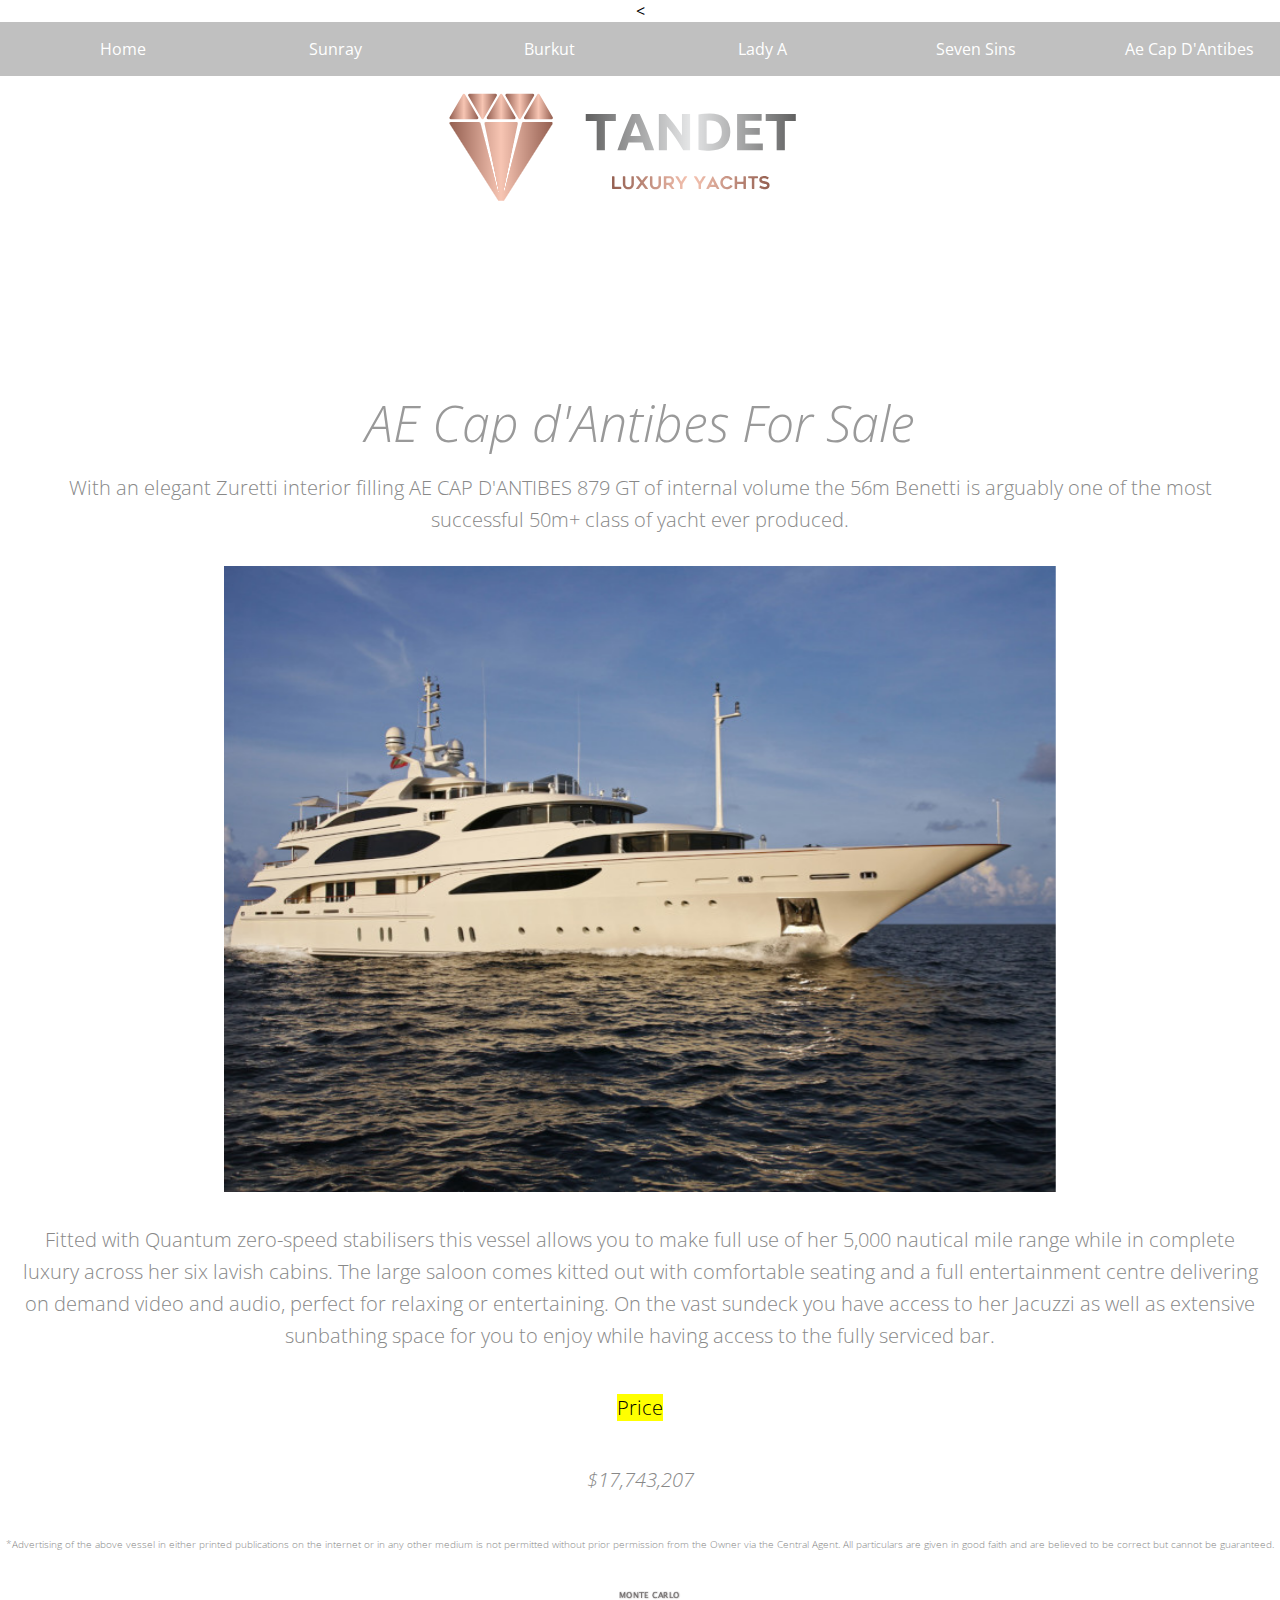
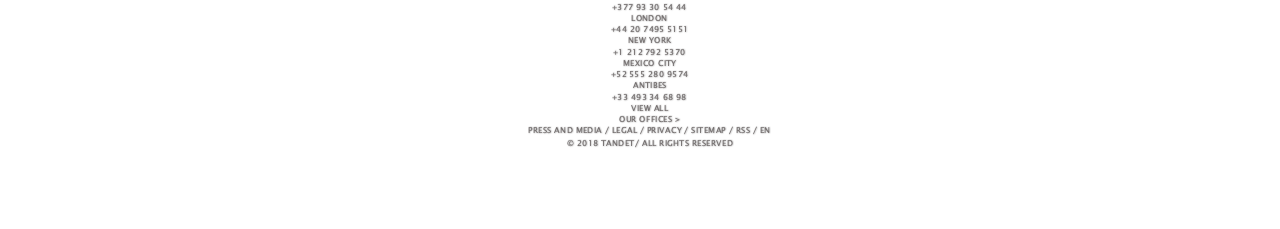
<file: acd.html>
<!DOCTYPE html>
<html>
<head>
  <title></title>
<<!-- Global site tag (gtag.js) - Google Analytics -->
<script async src="https://www.googletagmanager.com/gtag/js?id=UA-139402192-1"></script>
<script>
  window.dataLayer = window.dataLayer || [];
  function gtag(){dataLayer.push(arguments);}
  gtag('js', new Date());

  gtag('config', 'UA-139402192-1');
</script>

    <link href='http://fonts.googleapis.com/css?family=Noto+Serif:400italic' rel='stylesheet' type='text/css'>
  <link href='http://fonts.googleapis.com/css?family=Open+Sans:300,400,700' rel='stylesheet' type='text/css'>
  <link href='http://fonts.googleapis.com/css?family=Pacifico:400' rel='stylesheet' type='text/css'>
  <link rel="stylesheet" href="css/style.css">

<link type="text/css" rel="stylesheet" href="css/responsiveslides.css" />
<script src="http://ajax.googleapis.com/ajax/libs/jquery/1.8.3/jquery.min.js"></script>
<script src="javascript/responsiveslides.min.js"></script>  <link rel="stylesheet" href="css/slicknav.css" />
  <script src="javascript/jquery.slicknav.min.js"></script>

</head>
<body>
  <header>
      <nav>
          <a href="index.html">Home</a>
          <a href="sunray.html">Sunray</a>
          <a href="burkut.html">Burkut</a>
          <a href="ladya.html">Lady A</a>
          <a href="sevensin.html">Seven Sins</a>
          <a href="#">Ae Cap D'Antibes</a>
        </nav>
    </header>


      <ul id="menu">
      <li><a href="index.html">Home</a></li>
      <li><a href="sunray.html">Sunray</a></li>
      <li><a href="burkut.html">Burkut</a></li>
      <li><a href="ladya.html">Lady A</a></li>
      <li><a href="sevensin.html">Seven Sins</a></li>
      <li><a href="#">Ae Cap D'Antibes</a></li>
      </ul>

<img src="images/tandet.jpg" alt="">

<h1><i>AE Cap d'Antibes For Sale</i></h1>
<h2>With an elegant Zuretti interior filling AE CAP D'ANTIBES 879 GT of internal volume the 56m Benetti is arguably one of the most successful 50m+ class of yacht ever produced.</h2>



<br>
<ul class="rslides">
<li><img src="images/d1.jpg" alt=""></li>
<li><img src="images/d2.jpg" alt=""></li>
<li><img src="images/d3.jpg" alt=""></li>
<li><img src="images/d4.jpg" alt=""></li>
<li><img src="images/d5.jpg" alt=""></li>
<li><img src="images/d6.jpg" alt=""></li>
<li><img src="images/d7.jpg" alt=""></li>
<li><img src="images/d8.jpg" alt=""></li>
<li><img src="images/d9.jpg" alt=""></li>

</ul>




<script>
$(".rslides").responsiveSlides({
  auto: true,             // Boolean: Animate automatically, true or false
  speed: 500,            // Integer: Speed of the transition, in milliseconds
  timeout: 4000,          // Integer: Time between slide transitions, in milliseconds
  pager: false,           // Boolean: Show pager, true or false
  nav: false,             // Boolean: Show navigation, true or false
  random: false,          // Boolean: Randomize the order of the slides, true or false
  pause: false,           // Boolean: Pause on hover, true or false
  pauseControls: true,    // Boolean: Pause when hovering controls, true or false
  prevText: "Previous",   // String: Text for the "previous" button
  nextText: "Next",       // String: Text for the "next" button
  maxwidth: "",           // Integer: Max-width of the slideshow, in pixels
  navContainer: "",       // Selector: Where controls should be appended to, default is after the 'ul'
  manualControls: "",     // Selector: Declare custom pager navigation
  namespace: "rslides",   // String: Change the default namespace used
  before: function(){},   // Function: Before callback
  after: function(){}     // Function: After callback
});
</script>
<br><h2>Fitted with Quantum zero-speed stabilisers this vessel allows you to make full use of her 5,000 nautical mile range while in complete luxury across her six lavish cabins. The large saloon comes kitted out with comfortable seating and a full entertainment centre delivering on demand video and audio, perfect for relaxing or entertaining.

On the vast sundeck you have access to her Jacuzzi as well as extensive sunbathing space for you to enjoy while having access to the fully serviced bar.</h2>




<h2><mark>Price</mark></h2>
<i><h2>$17,743,207</h2></i>
<h3>*Advertising of the above vessel in either printed publications on the internet or in any other medium is not permitted without prior permission from the Owner via the Central Agent.
All particulars are given in good faith and are believed to be correct but cannot be guaranteed.</h3>


 <img src="images/bottom.jpg">
  <script>
  $(function(){
    $('#menu').slicknav();
  });
</script>
</body>
</html>
</file>
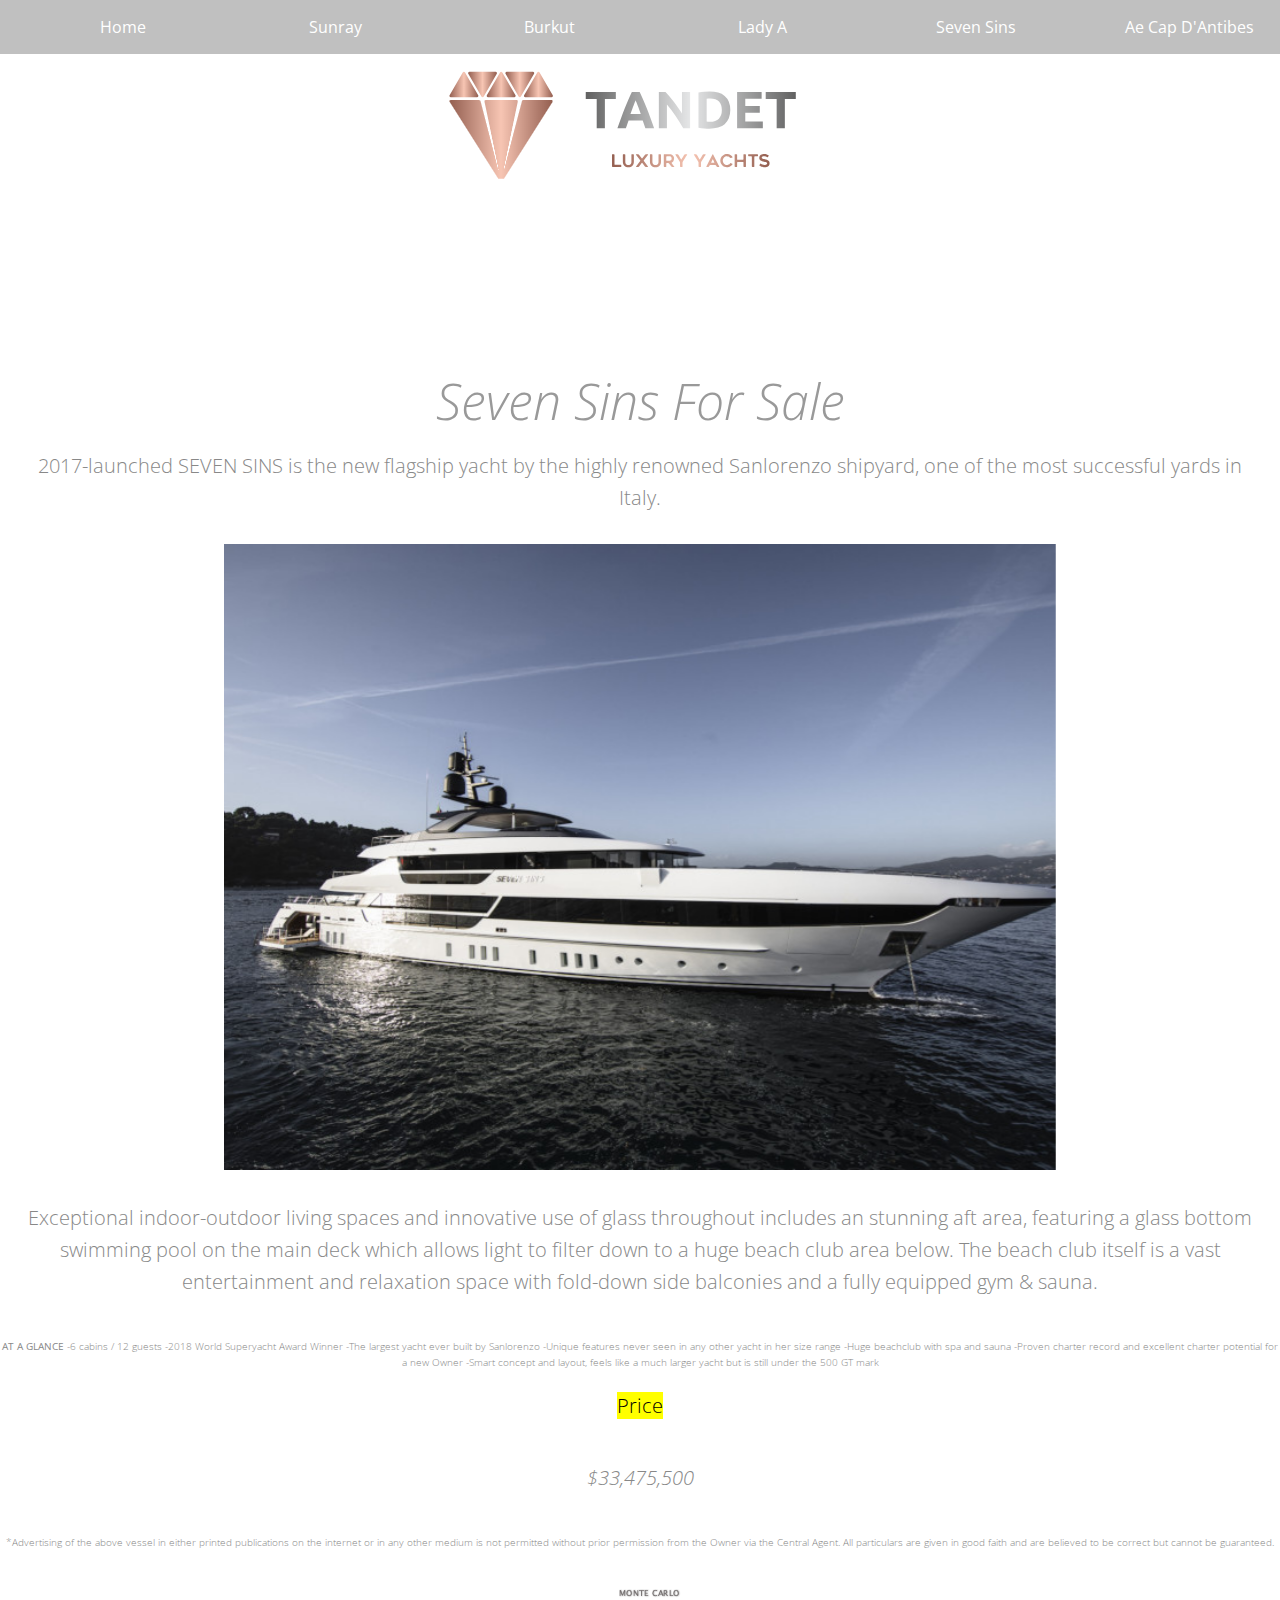
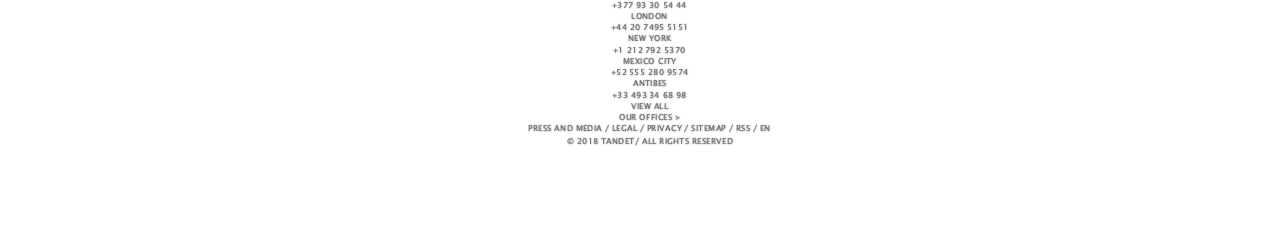
<file: sevensin.html>
<!DOCTYPE html>
<html>
<head>
  <title></title>
 <!-- Global site tag (gtag.js) - Google Analytics -->
<script async src="https://www.googletagmanager.com/gtag/js?id=UA-139402192-1"></script>
<script>
  window.dataLayer = window.dataLayer || [];
  function gtag(){dataLayer.push(arguments);}
  gtag('js', new Date());

  gtag('config', 'UA-139402192-1');
</script>
    <link href='http://fonts.googleapis.com/css?family=Noto+Serif:400italic' rel='stylesheet' type='text/css'>
  <link href='http://fonts.googleapis.com/css?family=Open+Sans:300,400,700' rel='stylesheet' type='text/css'>
  <link href='http://fonts.googleapis.com/css?family=Pacifico:400' rel='stylesheet' type='text/css'>
  <link rel="stylesheet" href="css/style.css">

<link type="text/css" rel="stylesheet" href="css/responsiveslides.css" />
<script src="http://ajax.googleapis.com/ajax/libs/jquery/1.8.3/jquery.min.js"></script>
<script src="javascript/responsiveslides.min.js"></script>  <link rel="stylesheet" href="css/slicknav.css" />
  <script src="javascript/jquery.slicknav.min.js"></script>

</head>
<body>
  <header>
      <nav>
          <a href="index.html">Home</a>
          <a href="sunray.html">Sunray</a>
          <a href="burkut.html">Burkut</a>
          <a href="ladya.html">Lady A</a>
          <a href="#">Seven Sins</a>
          <a href="acd.html">Ae Cap D'Antibes</a>
        </nav>
    </header>

      <ul id="menu">
      <li><a href="index.html">Home</a></li>
      <li><a href="sunray.html">Sunray</a></li>
      <li><a href="burkut.html">Burkut</a></li>
      <li><a href="ladya.html">Lady A</a></li>
      <li><a href="#">Seven Sins</a></li>
      <li><a href="acd.html">Ae Cap D'Antibes</a></li>
      </ul>

<img src="images/tandet.jpg" alt="">
<h1><i>Seven Sins For Sale</i></h1>
<h2>2017-launched SEVEN SINS is the new flagship yacht by the highly renowned Sanlorenzo shipyard, one of the most successful yards in Italy.</h2>



<br>
<ul class="rslides">
<li><img src="images/s1.jpg" alt=""></li>
<li><img src="images/s2.jpg" alt=""></li>
<li><img src="images/s3.jpg" alt=""></li>
<li><img src="images/s4.jpg" alt=""></li>
<li><img src="images/s5.jpg" alt=""></li>
<li><img src="images/s6.jpg" alt=""></li>
<li><img src="images/s7.jpg" alt=""></li>
<li><img src="images/s8.jpg" alt=""></li>
<li><img src="images/s9.jpg" alt=""></li>

</ul>




<script>
$(".rslides").responsiveSlides({
  auto: true,             // Boolean: Animate automatically, true or false
  speed: 500,            // Integer: Speed of the transition, in milliseconds
  timeout: 4000,          // Integer: Time between slide transitions, in milliseconds
  pager: false,           // Boolean: Show pager, true or false
  nav: false,             // Boolean: Show navigation, true or false
  random: false,          // Boolean: Randomize the order of the slides, true or false
  pause: false,           // Boolean: Pause on hover, true or false
  pauseControls: true,    // Boolean: Pause when hovering controls, true or false
  prevText: "Previous",   // String: Text for the "previous" button
  nextText: "Next",       // String: Text for the "next" button
  maxwidth: "",           // Integer: Max-width of the slideshow, in pixels
  navContainer: "",       // Selector: Where controls should be appended to, default is after the 'ul'
  manualControls: "",     // Selector: Declare custom pager navigation
  namespace: "rslides",   // String: Change the default namespace used
  before: function(){},   // Function: Before callback
  after: function(){}     // Function: After callback
});
</script>
<br><h2>Exceptional indoor-outdoor living spaces and innovative use of glass throughout includes an stunning aft area, featuring a glass bottom swimming pool on the main deck which allows light to filter down to a huge beach club area below.

The beach club itself is a vast entertainment and relaxation space with fold-down side balconies and a fully equipped gym & sauna.</h2></br>

<h3><b>AT A GLANCE</b>

-6 cabins / 12 guests
-2018 World Superyacht Award Winner
-The largest yacht ever built by Sanlorenzo
-Unique features never seen in any other yacht in her size range
-Huge beachclub with spa and sauna
-Proven charter record and excellent charter potential for a new Owner
-Smart concept and layout, feels like a much larger yacht but is still under the 500 GT mark</h3>

<h2><mark>Price</mark></h2>
<i><h2>$33,475,500</h2></i>
<h3>*Advertising of the above vessel in either printed publications on the internet or in any other medium is not permitted without prior permission from the Owner via the Central Agent.
All particulars are given in good faith and are believed to be correct but cannot be guaranteed.</h3>


 <img src="images/bottom.jpg">
  <script>
  $(function(){
    $('#menu').slicknav();
  });
</script>
</body>
</html>
</file>
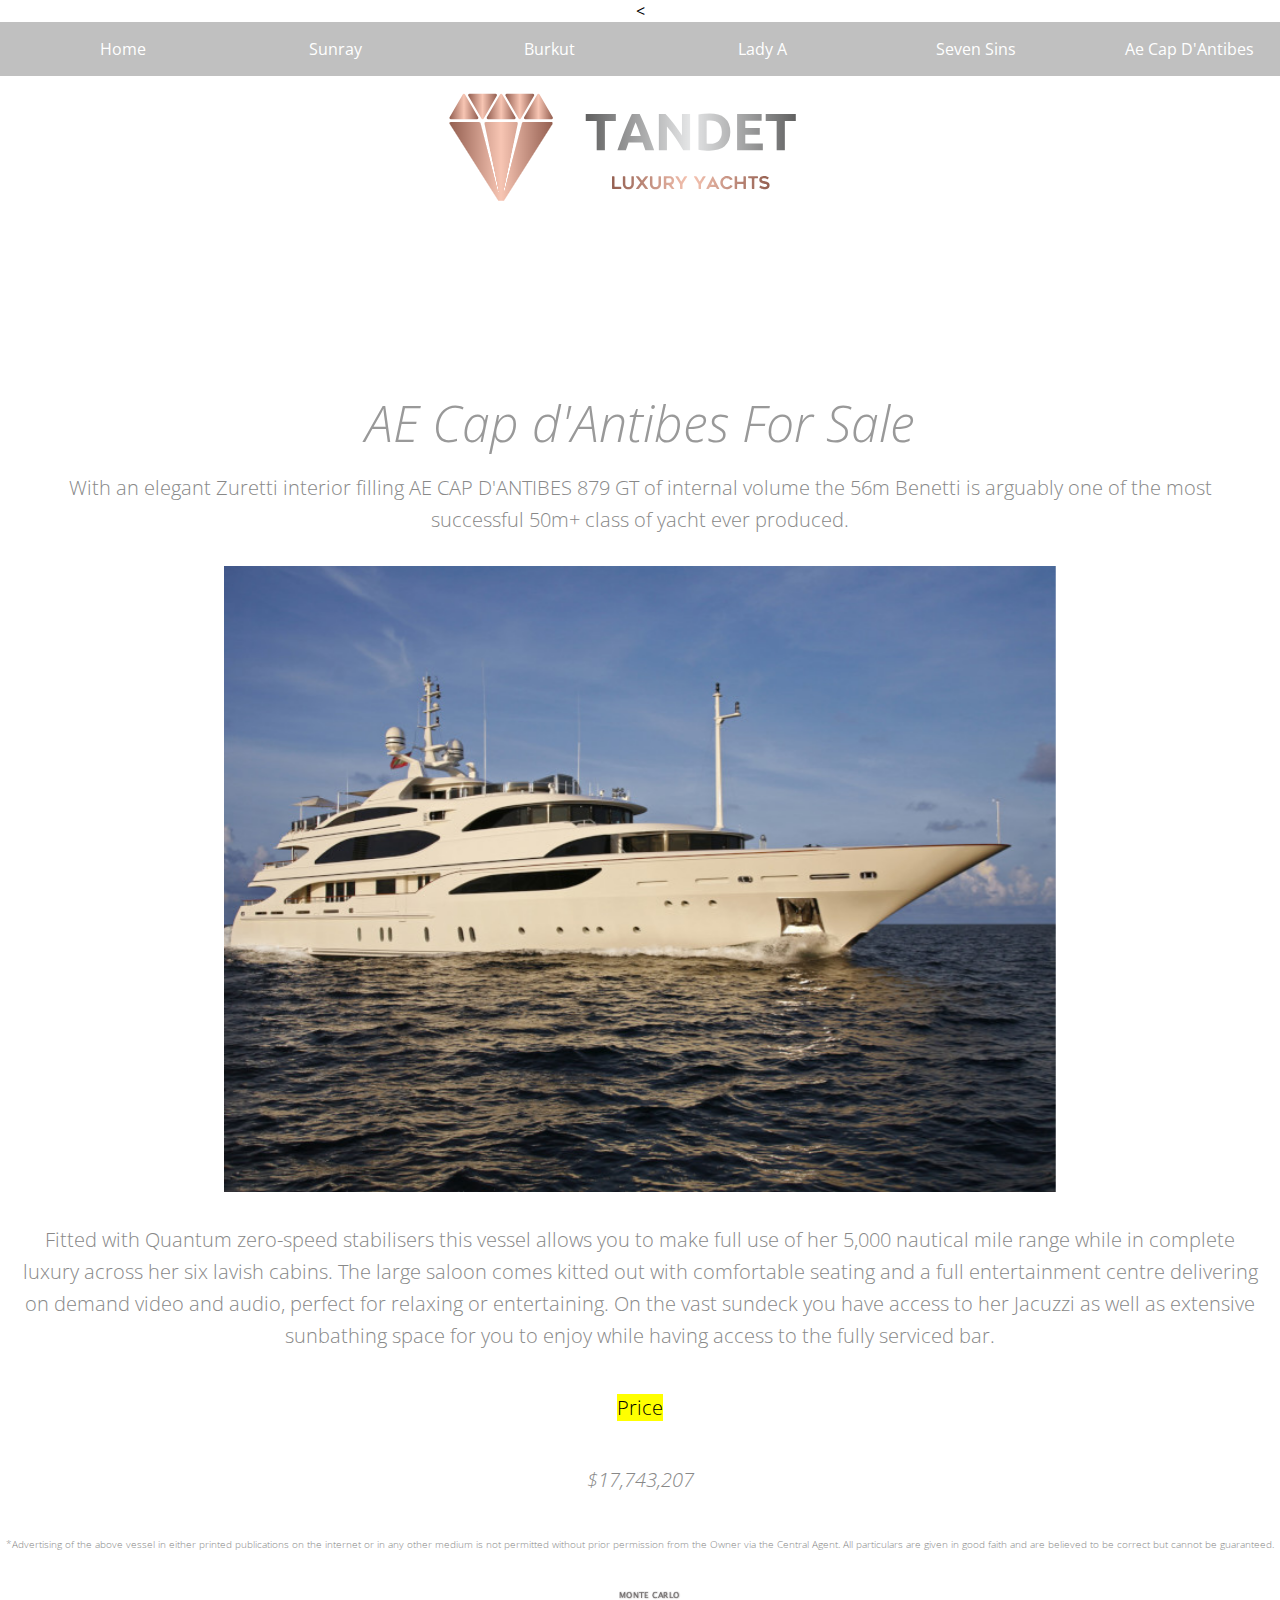
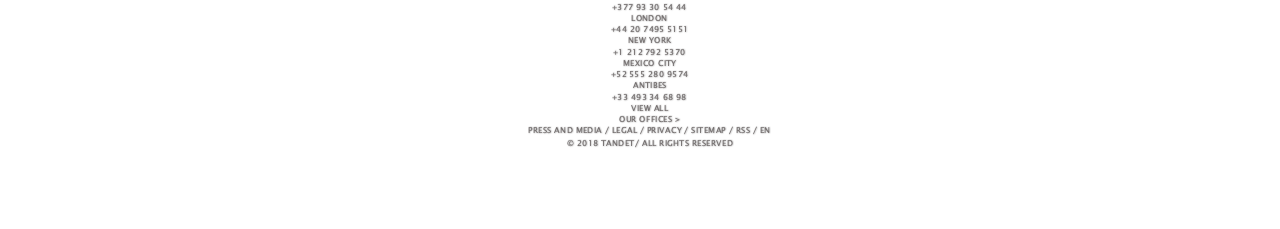
<file: FINALCODING/acd.html>
<!DOCTYPE html>
<html>
<head>
  <title></title>
<<!-- Global site tag (gtag.js) - Google Analytics -->
<script async src="https://www.googletagmanager.com/gtag/js?id=UA-139402192-1"></script>
<script>
  window.dataLayer = window.dataLayer || [];
  function gtag(){dataLayer.push(arguments);}
  gtag('js', new Date());

  gtag('config', 'UA-139402192-1');
</script>

    <link href='http://fonts.googleapis.com/css?family=Noto+Serif:400italic' rel='stylesheet' type='text/css'>
  <link href='http://fonts.googleapis.com/css?family=Open+Sans:300,400,700' rel='stylesheet' type='text/css'>
  <link href='http://fonts.googleapis.com/css?family=Pacifico:400' rel='stylesheet' type='text/css'>
  <link rel="stylesheet" href="css/style.css">

<link type="text/css" rel="stylesheet" href="css/responsiveslides.css" />
<script src="http://ajax.googleapis.com/ajax/libs/jquery/1.8.3/jquery.min.js"></script>
<script src="javascript/responsiveslides.min.js"></script>  <link rel="stylesheet" href="css/slicknav.css" />
  <script src="javascript/jquery.slicknav.min.js"></script>

</head>
<body>
  <header>
      <nav>
          <a href="index.html">Home</a>
          <a href="sunray.html">Sunray</a>
          <a href="Burkut">Burkut</a>
          <a href="ladya.html">Lady A</a>
          <a href="sevensin.html">Seven Sins</a>
          <a href="#">Ae Cap D'Antibes</a>
        </nav>
    </header>


      <ul id="menu">
      <li><a href="index.html">Home</a></li>
      <li><a href="sunray.html">Sunray</a></li>
      <li><a href="burkut.html">Burkut</a></li>
      <li><a href="ladya.html">Lady A</a></li>
      <li><a href="sevensin.html">Seven Sins</a></li>
      <li><a href="#">Ae Cap D'Antibes</a></li>
      </ul>

<img src="images/tandet.jpg" alt="">

<h1><i>AE Cap d'Antibes For Sale</i></h1>
<h2>With an elegant Zuretti interior filling AE CAP D'ANTIBES 879 GT of internal volume the 56m Benetti is arguably one of the most successful 50m+ class of yacht ever produced.</h2>



<br>
<ul class="rslides">
<li><img src="images/d1.jpg" alt=""></li>
<li><img src="images/d2.jpg" alt=""></li>
<li><img src="images/d3.jpg" alt=""></li>
<li><img src="images/d4.jpg" alt=""></li>
<li><img src="images/d5.jpg" alt=""></li>
<li><img src="images/d6.jpg" alt=""></li>
<li><img src="images/d7.jpg" alt=""></li>
<li><img src="images/d8.jpg" alt=""></li>
<li><img src="images/d9.jpg" alt=""></li>

</ul>




<script>
$(".rslides").responsiveSlides({
  auto: true,             // Boolean: Animate automatically, true or false
  speed: 500,            // Integer: Speed of the transition, in milliseconds
  timeout: 4000,          // Integer: Time between slide transitions, in milliseconds
  pager: false,           // Boolean: Show pager, true or false
  nav: false,             // Boolean: Show navigation, true or false
  random: false,          // Boolean: Randomize the order of the slides, true or false
  pause: false,           // Boolean: Pause on hover, true or false
  pauseControls: true,    // Boolean: Pause when hovering controls, true or false
  prevText: "Previous",   // String: Text for the "previous" button
  nextText: "Next",       // String: Text for the "next" button
  maxwidth: "",           // Integer: Max-width of the slideshow, in pixels
  navContainer: "",       // Selector: Where controls should be appended to, default is after the 'ul'
  manualControls: "",     // Selector: Declare custom pager navigation
  namespace: "rslides",   // String: Change the default namespace used
  before: function(){},   // Function: Before callback
  after: function(){}     // Function: After callback
});
</script>
<br><h2>Fitted with Quantum zero-speed stabilisers this vessel allows you to make full use of her 5,000 nautical mile range while in complete luxury across her six lavish cabins. The large saloon comes kitted out with comfortable seating and a full entertainment centre delivering on demand video and audio, perfect for relaxing or entertaining.

On the vast sundeck you have access to her Jacuzzi as well as extensive sunbathing space for you to enjoy while having access to the fully serviced bar.</h2>




<h2><mark>Price</mark></h2>
<i><h2>$17,743,207</h2></i>
<h3>*Advertising of the above vessel in either printed publications on the internet or in any other medium is not permitted without prior permission from the Owner via the Central Agent.
All particulars are given in good faith and are believed to be correct but cannot be guaranteed.</h3>


 <img src="images/bottom.jpg">
  <script>
  $(function(){
    $('#menu').slicknav();
  });
</script>
</body>
</html>
</file>
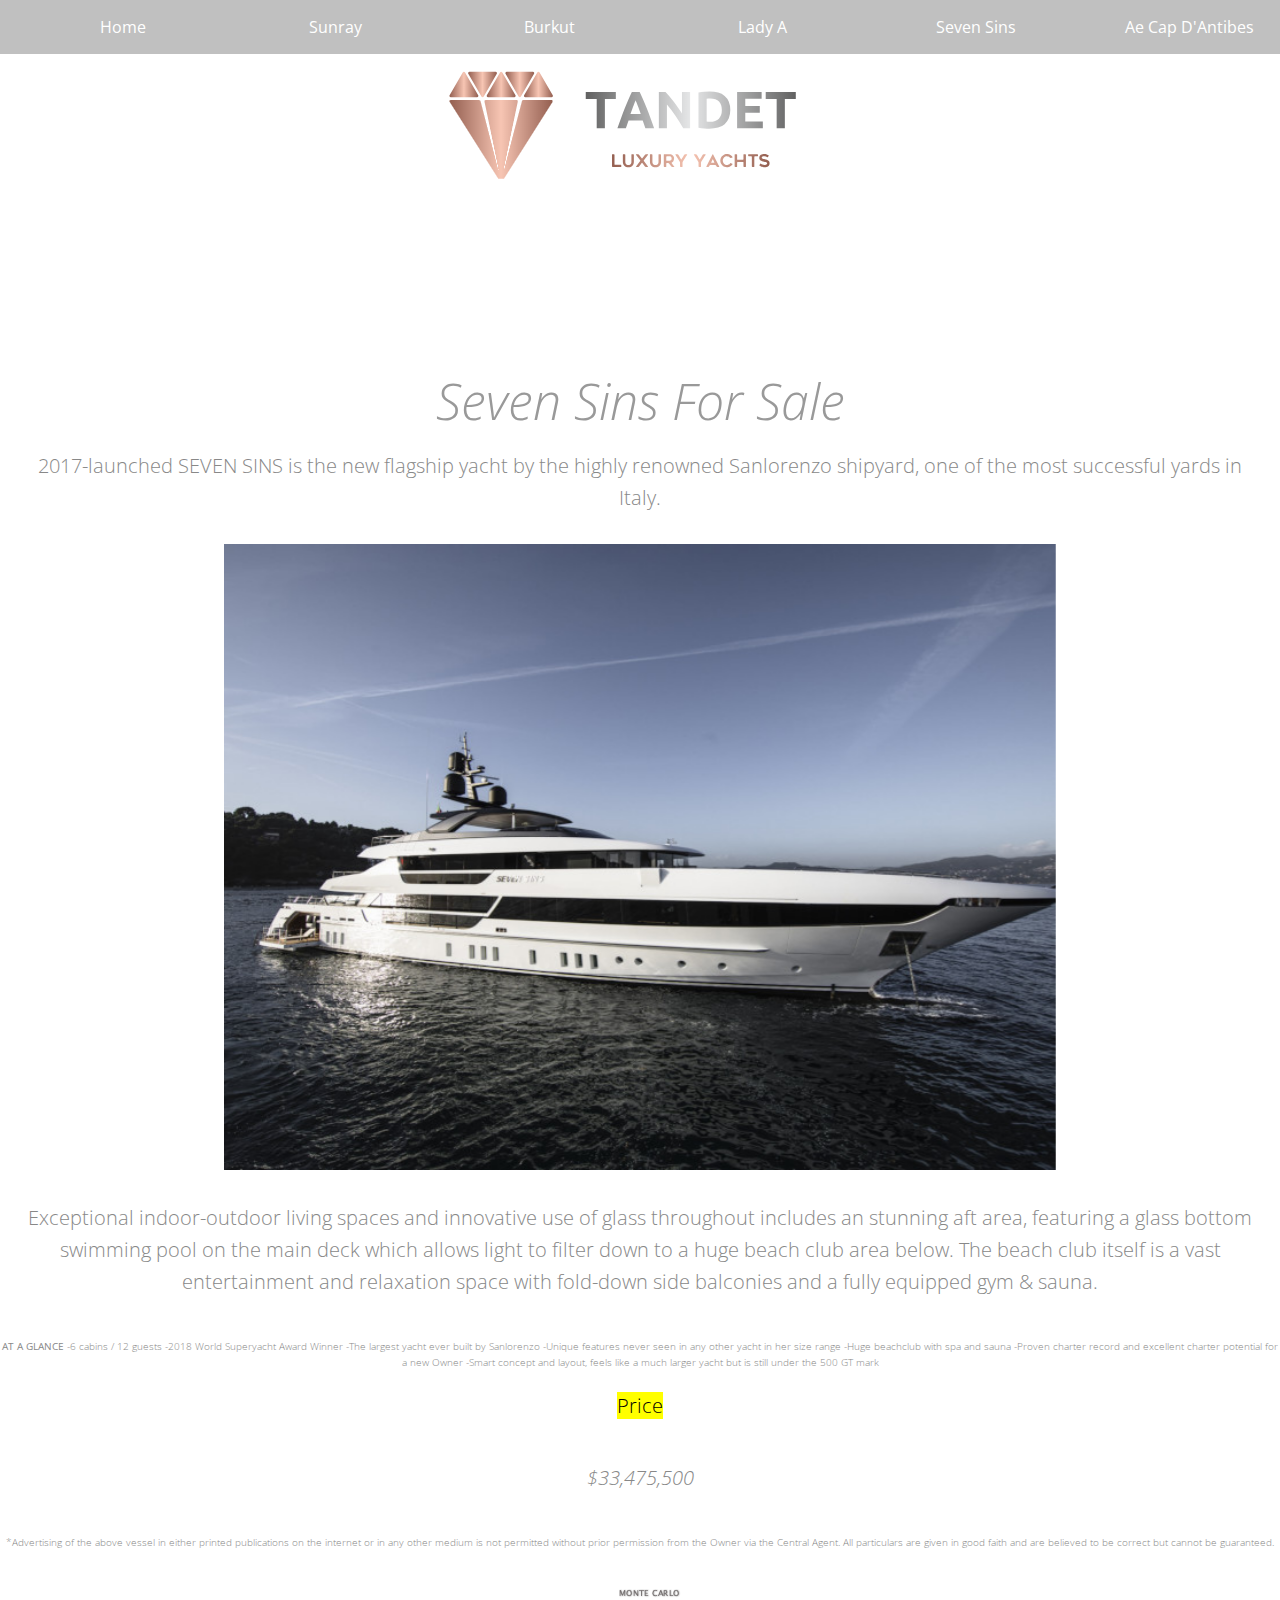
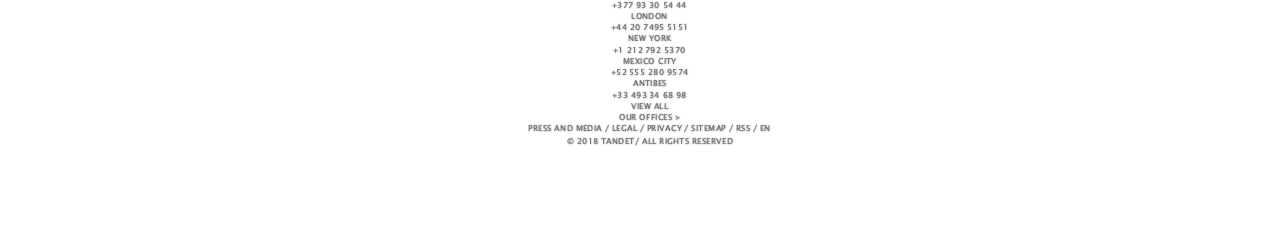
<file: FINALCODING/sevensin.html>
<!DOCTYPE html>
<html>
<head>
  <title></title>
 <!-- Global site tag (gtag.js) - Google Analytics -->
<script async src="https://www.googletagmanager.com/gtag/js?id=UA-139402192-1"></script>
<script>
  window.dataLayer = window.dataLayer || [];
  function gtag(){dataLayer.push(arguments);}
  gtag('js', new Date());

  gtag('config', 'UA-139402192-1');
</script>
    <link href='http://fonts.googleapis.com/css?family=Noto+Serif:400italic' rel='stylesheet' type='text/css'>
  <link href='http://fonts.googleapis.com/css?family=Open+Sans:300,400,700' rel='stylesheet' type='text/css'>
  <link href='http://fonts.googleapis.com/css?family=Pacifico:400' rel='stylesheet' type='text/css'>
  <link rel="stylesheet" href="css/style.css">

<link type="text/css" rel="stylesheet" href="css/responsiveslides.css" />
<script src="http://ajax.googleapis.com/ajax/libs/jquery/1.8.3/jquery.min.js"></script>
<script src="javascript/responsiveslides.min.js"></script>  <link rel="stylesheet" href="css/slicknav.css" />
  <script src="javascript/jquery.slicknav.min.js"></script>

</head>
<body>
  <header>
      <nav>
          <a href="index.html">Home</a>
          <a href="sunray.html">Sunray</a>
          <a href="Burkut">Burkut</a>
          <a href="ladya.html">Lady A</a>
          <a href="#">Seven Sins</a>
          <a href="acd.html">Ae Cap D'Antibes</a>
        </nav>
    </header>

      <ul id="menu">
      <li><a href="index.html">Home</a></li>
      <li><a href="sunray.html">Sunray</a></li>
      <li><a href="burkut.html">Burkut</a></li>
      <li><a href="ladya.html">Lady A</a></li>
      <li><a href="#">Seven Sins</a></li>
      <li><a href="acd.html">Ae Cap D'Antibes</a></li>
      </ul>

<img src="images/tandet.jpg" alt="">
<h1><i>Seven Sins For Sale</i></h1>
<h2>2017-launched SEVEN SINS is the new flagship yacht by the highly renowned Sanlorenzo shipyard, one of the most successful yards in Italy.</h2>



<br>
<ul class="rslides">
<li><img src="images/s1.jpg" alt=""></li>
<li><img src="images/s2.jpg" alt=""></li>
<li><img src="images/s3.jpg" alt=""></li>
<li><img src="images/s4.jpg" alt=""></li>
<li><img src="images/s5.jpg" alt=""></li>
<li><img src="images/s6.jpg" alt=""></li>
<li><img src="images/s7.jpg" alt=""></li>
<li><img src="images/s8.jpg" alt=""></li>
<li><img src="images/s9.jpg" alt=""></li>

</ul>




<script>
$(".rslides").responsiveSlides({
  auto: true,             // Boolean: Animate automatically, true or false
  speed: 500,            // Integer: Speed of the transition, in milliseconds
  timeout: 4000,          // Integer: Time between slide transitions, in milliseconds
  pager: false,           // Boolean: Show pager, true or false
  nav: false,             // Boolean: Show navigation, true or false
  random: false,          // Boolean: Randomize the order of the slides, true or false
  pause: false,           // Boolean: Pause on hover, true or false
  pauseControls: true,    // Boolean: Pause when hovering controls, true or false
  prevText: "Previous",   // String: Text for the "previous" button
  nextText: "Next",       // String: Text for the "next" button
  maxwidth: "",           // Integer: Max-width of the slideshow, in pixels
  navContainer: "",       // Selector: Where controls should be appended to, default is after the 'ul'
  manualControls: "",     // Selector: Declare custom pager navigation
  namespace: "rslides",   // String: Change the default namespace used
  before: function(){},   // Function: Before callback
  after: function(){}     // Function: After callback
});
</script>
<br><h2>Exceptional indoor-outdoor living spaces and innovative use of glass throughout includes an stunning aft area, featuring a glass bottom swimming pool on the main deck which allows light to filter down to a huge beach club area below.

The beach club itself is a vast entertainment and relaxation space with fold-down side balconies and a fully equipped gym & sauna.</h2></br>

<h3><b>AT A GLANCE</b>

-6 cabins / 12 guests
-2018 World Superyacht Award Winner
-The largest yacht ever built by Sanlorenzo
-Unique features never seen in any other yacht in her size range
-Huge beachclub with spa and sauna
-Proven charter record and excellent charter potential for a new Owner
-Smart concept and layout, feels like a much larger yacht but is still under the 500 GT mark</h3>

<h2><mark>Price</mark></h2>
<i><h2>$33,475,500</h2></i>
<h3>*Advertising of the above vessel in either printed publications on the internet or in any other medium is not permitted without prior permission from the Owner via the Central Agent.
All particulars are given in good faith and are believed to be correct but cannot be guaranteed.</h3>


 <img src="images/bottom.jpg">
  <script>
  $(function(){
    $('#menu').slicknav();
  });
</script>
</body>
</html>
</file>
<file: css/style.css>
html {
      height: 100%;
    }
    body {
      background: white;
      padding: 0;
      text-align: center;
      font-family: 'open sans';
      position: relative;
      margin: 0;
      height: 100%;
    }
    
    .wrapper {
    	height: auto !important;
    	height: 100%;
    	margin: 0 auto; 
    	overflow: hidden;
    }
    
    a {
      text-decoration: none;
    }

    #menu {
      display: none;
    }

    .slicknav_menu {
      display: none;
    }

    nav > a{
      color: white;
    }

    nav > a:hover{
      text-decoration: underline;
    }

    nav {
      display: grid;
      grid-template-columns: 1fr 1fr 1fr 1fr 1fr 1fr;
      grid-template-rows: auto;
      padding: 16px;
      width: 100%;
      position: fixed;
      background-color: #C0C0C0;
    }

    .description{
      font-size: 20px;
      margin: 10px 50px;
      font-weight: bold;
      color: #C0C0C0;
    }
    
    h1, h2, h3 {
      width: 100%;
      float: left;
    }

    h1 {
      margin-top: 100px;
      color: #999;
      margin-bottom: 5px;
      font-size: 50px;
      font-weight: 100;
    }

    h2 {
      padding: 00px 20px 30px 20px;
      box-sizing: border-box;
      -webkit-box-sizing: border-box;
      -moz-box-sizing: border-box;
      letter-spacing: 0px;
      color: #888;
      font-size: 20px;
      line-height: 160%;
      font-weight: 100;
      margin-top: 10px;
      margin-bottom: 0;
    }
    
    h3 {
      box-sizing: border-box;
      -webkit-box-sizing: border-box;
      -moz-box-sizing: border-box;
      letter-spacing: 0px;
      color: #888;
      font-size: 10px;
      line-height: 160%;
      font-weight: 100;
    }
    
    .pointer {
      color: #00B0FF;
      font-family: 'Pacifico';
      font-size: 24px;
      margin-top: 15px;
      position: absolute;
      top: 130px;
      right: -40px;
    }
    .pointer2 {
      color: #00B0FF;
      font-family: 'Pacifico';
      font-size: 24px;
      margin-top: 15px;
      position: absolute;
      top: 130px;
      left: -40px;
    }
    pre {
      margin: 80px auto;
    }
    pre code {
      padding: 35px;
      border-radius: 5px;
      font-size: 15px;
      background: rgba(0,0,0,0.1);
      border: rgba(0,0,0,0.05) 5px solid;
      max-width: 500px;
    }


    .main {
      float: left;
      width: 100%;
      margin: 0 auto;
    }
    
    
    .main h1 {
      padding:20px 50px 10px;
      float: left;
      width: 100%;
      font-size: 40px;
      box-sizing: border-box;
      -webkit-box-sizing: border-box;
      -moz-box-sizing: border-box;
      font-weight: 100;
      margin: 0;
      padding-top: 55px;
      font-family: 'Open Sans';
      letter-spacing: -1px;
      text-transform: capitalize;
    }
   
    .main h1.demo1 {
      background: #1ABC9C;
    }
    
    .reload.bell {
      font-size: 12px;
      padding: 20px;
      width: 45px;
      text-align: center;
      height: 47px;
      border-radius: 50px;
      -webkit-border-radius: 50px;
      -moz-border-radius: 50px;
    }
    
    .reload.bell #notification {
      font-size: 25px;
      line-height: 140%;
    }
    
    .reload, .btn{
      display: inline-block;
      border-radius: 3px;
      -moz-border-radius: 3px;
      -webkit-border-radius: 3px;
      display: inline-block;
      line-height: 100%;
      padding: 0.7em;
      text-decoration: none;
      width: 100px;
      line-height: 140%;
      font-size: 17px;
      font-family: Open Sans;
      font-weight: bold;
      -webkit-box-shadow: none;
      box-shadow: none;
      background-color: #4D90FE;
      background-image: -webkit-linear-gradient(top,#4D90FE,#4787ED);
      background-image: -webkit-moz-gradient(top,#4D90FE,#4787ED);
      background-image: linear-gradient(top,#4d90fe,#4787ed);
      border: 1px solid #3079ED;
      color: #FFF;
    }
    .reload:hover{
      background: #317af2;
    }
    .btn {
      width: 200px;
      -webkit-box-shadow: none;
      box-shadow: none;
      background-color: #4D90FE;
      background-image: -webkit-linear-gradient(top,#4D90FE,#4787ED);
      background-image: -moz-linear-gradient(top,#4D90FE,#4787ED);
      background-image: linear-gradient(top,#4d90fe,#4787ed);
      border: 1px solid #3079ED;
      color: #FFF;
    }
    .clear {
      width: auto;
  }

    .back {
      position: absolute;
      top: 0;
      left: 0;
      text-align: center;
      display: block;
      padding: 7px;
      width: 100%;
      box-sizing: border-box;
      -moz-box-sizing: border-box;
      -webkit-box-sizing: border-box;
      background:#f5f5f5;
      font-weight: bold;
      font-size: 13px;
      color: #888;
      -webkit-transition: all 200ms ease-out;
      -moz-transition: all 200ms ease-out;
      -o-transition: all 200ms ease-out;
      transition: all 200ms ease-out;
    }
    .back:hover {
      background: #eee;
    }
    
    
    .page-container {
      float: left;
      width: 100%;
      margin: 0 auto 300px;
      position: relative;
    }
    .panorama {
      width: 100%;
      float: left;
      margin-top: -5px;
      height: 700px;
    }
    
    .panorama .credit {
      background: rgba(0,0,0,0.2);
      color: white;
      font-size: 12px;
      text-align: center;
      position: absolute;
      bottom: 0;
      right: 0;
      box-sizing: border-box;
      -webkit-box-sizing: border-box;
      -moz-box-sizing: border-box;
      float: right;
    }
    
    .main {
      margin-bottom: 350px;
      overflow: hidden;
    }
    .tps-section {
      width: 100% !important;
      max-width: 1000px;
      margin: 0 auto;
      height: 500px;
    }
    
    .tps-section .tps-wrapper {
      border-radius: 5px;
    }
    .tps-section .tps-wrapper h1 {
      position: relative;
      height: 100%;
      position: absolute;
    }
    .tps-section .tps-wrapper h1 a{
      color: white;
      position: absolute;
      background: rgba(0,0,0,0.25);
      width: 100%;
      height: 100%;
      top: 0;
      padding-top: 225px;
      box-sizing: border-box;
      -webkit-box-sizing: border-box;
      -moz-box-sizing: border-box;
      left: 0;
      font-weight: bold;
      text-transform: uppercase;
      letter-spacing: 4px;
      font-size: 20px;
      font-size: 14px;
      line-height: 190%;
    }
    
    .tps-section .tps-wrapper h1 a small{
      text-transform: none;
      font-style: italic;
      font-weight: 400;
      font-family: noto serif;
      letter-spacing: 1px;
      font-size: 14px;
    }
    
    .tps-section:nth-child(1n+1) .tps-wrapper {
      background: url(../images/Sunray.jpg) center center;
      background-size: cover;
    }
    
    .tps-section:nth-child(2n+1) .tps-wrapper {
      background:  url(../images/burkut.jpg) center center;
      background-size: cover;
    }
    
    .tps-section:nth-child(3n+1) .tps-wrapper {
      background:  url(../images/ladya.jpg) center center;
      background-size: cover;
    }
    
    .tps-section:nth-child(4n+1) .tps-wrapper {
      background:  url(../images/sevensins.jpg) center center;
      background-size: cover;
    }
    
     .tps-section:nth-child(5n+1) .tps-wrapper {
      background:  url(../images/acd.jpg) center center;
      background-size: cover;
    }



    .header {
      overflow: hidden;
      clear: both;
    }

  .tps-section {
    width: 100%;
    height: 500px;
    -webkit-perspective: 10em;
    -moz-perspective: 10em;
    -ms-perspective: 10em;
    -o-perspective: 10em;
    perspective: 10em;
    -webkit-perspective-origin: center bottom;
    -moz-perspective-origin: center bottom;
    -ms-perspective-origin: center bottom;
    -o-perspective-origin: center bottom;
    perspective-origin: center bottom;
    -webkit-perspective-origin: 50% 50%;
    -moz-perspective-origin: 50% 50%;
    -ms-perspective-origin: 50% 50%;
    -o-perspective-origin: 50% 50%;
    perspective-origin: 50% 50%;
    -webkit-transform-style: preserve-3d;
    -moz-transform-style: preserve-3d;
    -ms-transform-style: preserve-3d;
    -o-transform-style: preserve-3d;
    transform-style: preserve-3d;
  }


  .tps-wrapper {
    float: left;
    width: 100%;
    height: 100%;
  }

  @media only screen and (max-width: 600px){
        .slicknav_menu {
      display:block;
    }

    nav {
      display:none;
    }
  }
</file>
<file: css/responsiveslides.css>
.rslides {
  position: relative;
  list-style: none;
  overflow: hidden;
  width:65%;
  padding: 0;
  margin: auto;
  }

.rslides li {
  -webkit-backface-visibility: hidden;
  position: absolute;
  display: none;
  width: 100%;
  left: 0;
  top: 0;
  }

.rslides li:first-child {
  position: relative;
  display: block;
  float: left;
  }

.rslides img {
  display: block;
  height: auto;
  float: left;
  width: 100%;
  border: 0;
  }
</file>
<file: FINALCODING/css/style.css>
html {
      height: 100%;
    }
    body {
      background: white;
      padding: 0;
      text-align: center;
      font-family: 'open sans';
      position: relative;
      margin: 0;
      height: 100%;
    }
    
    .wrapper {
    	height: auto !important;
    	height: 100%;
    	margin: 0 auto; 
    	overflow: hidden;
    }
    
    a {
      text-decoration: none;
    }

    #menu {
      display: none;
    }

    .slicknav_menu {
      display: none;
    }

    nav > a{
      color: white;
    }

    nav > a:hover{
      text-decoration: underline;
    }

    nav {
      display: grid;
      grid-template-columns: 1fr 1fr 1fr 1fr 1fr 1fr;
      grid-template-rows: auto;
      padding: 16px;
      width: 100%;
      position: fixed;
      background-color: #C0C0C0;
    }

    .description{
      font-size: 20px;
      margin: 10px 50px;
      font-weight: bold;
      color: #C0C0C0;
    }
    
    h1, h2, h3 {
      width: 100%;
      float: left;
    }

    h1 {
      margin-top: 100px;
      color: #999;
      margin-bottom: 5px;
      font-size: 50px;
      font-weight: 100;
    }

    h2 {
      padding: 00px 20px 30px 20px;
      box-sizing: border-box;
      -webkit-box-sizing: border-box;
      -moz-box-sizing: border-box;
      letter-spacing: 0px;
      color: #888;
      font-size: 20px;
      line-height: 160%;
      font-weight: 100;
      margin-top: 10px;
      margin-bottom: 0;
    }
    
    h3 {
      box-sizing: border-box;
      -webkit-box-sizing: border-box;
      -moz-box-sizing: border-box;
      letter-spacing: 0px;
      color: #888;
      font-size: 10px;
      line-height: 160%;
      font-weight: 100;
    }
    
    .pointer {
      color: #00B0FF;
      font-family: 'Pacifico';
      font-size: 24px;
      margin-top: 15px;
      position: absolute;
      top: 130px;
      right: -40px;
    }
    .pointer2 {
      color: #00B0FF;
      font-family: 'Pacifico';
      font-size: 24px;
      margin-top: 15px;
      position: absolute;
      top: 130px;
      left: -40px;
    }
    pre {
      margin: 80px auto;
    }
    pre code {
      padding: 35px;
      border-radius: 5px;
      font-size: 15px;
      background: rgba(0,0,0,0.1);
      border: rgba(0,0,0,0.05) 5px solid;
      max-width: 500px;
    }


    .main {
      float: left;
      width: 100%;
      margin: 0 auto;
    }
    
    
    .main h1 {
      padding:20px 50px 10px;
      float: left;
      width: 100%;
      font-size: 40px;
      box-sizing: border-box;
      -webkit-box-sizing: border-box;
      -moz-box-sizing: border-box;
      font-weight: 100;
      margin: 0;
      padding-top: 55px;
      font-family: 'Open Sans';
      letter-spacing: -1px;
      text-transform: capitalize;
    }
   
    .main h1.demo1 {
      background: #1ABC9C;
    }
    
    .reload.bell {
      font-size: 12px;
      padding: 20px;
      width: 45px;
      text-align: center;
      height: 47px;
      border-radius: 50px;
      -webkit-border-radius: 50px;
      -moz-border-radius: 50px;
    }
    
    .reload.bell #notification {
      font-size: 25px;
      line-height: 140%;
    }
    
    .reload, .btn{
      display: inline-block;
      border-radius: 3px;
      -moz-border-radius: 3px;
      -webkit-border-radius: 3px;
      display: inline-block;
      line-height: 100%;
      padding: 0.7em;
      text-decoration: none;
      width: 100px;
      line-height: 140%;
      font-size: 17px;
      font-family: Open Sans;
      font-weight: bold;
      -webkit-box-shadow: none;
      box-shadow: none;
      background-color: #4D90FE;
      background-image: -webkit-linear-gradient(top,#4D90FE,#4787ED);
      background-image: -webkit-moz-gradient(top,#4D90FE,#4787ED);
      background-image: linear-gradient(top,#4d90fe,#4787ed);
      border: 1px solid #3079ED;
      color: #FFF;
    }
    .reload:hover{
      background: #317af2;
    }
    .btn {
      width: 200px;
      -webkit-box-shadow: none;
      box-shadow: none;
      background-color: #4D90FE;
      background-image: -webkit-linear-gradient(top,#4D90FE,#4787ED);
      background-image: -moz-linear-gradient(top,#4D90FE,#4787ED);
      background-image: linear-gradient(top,#4d90fe,#4787ed);
      border: 1px solid #3079ED;
      color: #FFF;
    }
    .clear {
      width: auto;
  }

    .back {
      position: absolute;
      top: 0;
      left: 0;
      text-align: center;
      display: block;
      padding: 7px;
      width: 100%;
      box-sizing: border-box;
      -moz-box-sizing: border-box;
      -webkit-box-sizing: border-box;
      background:#f5f5f5;
      font-weight: bold;
      font-size: 13px;
      color: #888;
      -webkit-transition: all 200ms ease-out;
      -moz-transition: all 200ms ease-out;
      -o-transition: all 200ms ease-out;
      transition: all 200ms ease-out;
    }
    .back:hover {
      background: #eee;
    }
    
    
    .page-container {
      float: left;
      width: 100%;
      margin: 0 auto 300px;
      position: relative;
    }
    .panorama {
      width: 100%;
      float: left;
      margin-top: -5px;
      height: 700px;
    }
    
    .panorama .credit {
      background: rgba(0,0,0,0.2);
      color: white;
      font-size: 12px;
      text-align: center;
      position: absolute;
      bottom: 0;
      right: 0;
      box-sizing: border-box;
      -webkit-box-sizing: border-box;
      -moz-box-sizing: border-box;
      float: right;
    }
    
    .main {
      margin-bottom: 350px;
      overflow: hidden;
    }
    .tps-section {
      width: 100% !important;
      max-width: 1000px;
      margin: 0 auto;
      height: 500px;
    }
    
    .tps-section .tps-wrapper {
      border-radius: 5px;
    }
    .tps-section .tps-wrapper h1 {
      position: relative;
      height: 100%;
      position: absolute;
    }
    .tps-section .tps-wrapper h1 a{
      color: white;
      position: absolute;
      background: rgba(0,0,0,0.25);
      width: 100%;
      height: 100%;
      top: 0;
      padding-top: 225px;
      box-sizing: border-box;
      -webkit-box-sizing: border-box;
      -moz-box-sizing: border-box;
      left: 0;
      font-weight: bold;
      text-transform: uppercase;
      letter-spacing: 4px;
      font-size: 20px;
      font-size: 14px;
      line-height: 190%;
    }
    
    .tps-section .tps-wrapper h1 a small{
      text-transform: none;
      font-style: italic;
      font-weight: 400;
      font-family: noto serif;
      letter-spacing: 1px;
      font-size: 14px;
    }
    
    .tps-section:nth-child(1n+1) .tps-wrapper {
      background: url(../images/Sunray.jpg) center center;
      background-size: cover;
    }
    
    .tps-section:nth-child(2n+1) .tps-wrapper {
      background:  url(../images/burkut.jpg) center center;
      background-size: cover;
    }
    
    .tps-section:nth-child(3n+1) .tps-wrapper {
      background:  url(../images/ladya.jpg) center center;
      background-size: cover;
    }
    
    .tps-section:nth-child(4n+1) .tps-wrapper {
      background:  url(../images/sevensins.jpg) center center;
      background-size: cover;
    }
    
     .tps-section:nth-child(5n+1) .tps-wrapper {
      background:  url(../images/acd.jpg) center center;
      background-size: cover;
    }



    .header {
      overflow: hidden;
      clear: both;
    }

  .tps-section {
    width: 100%;
    height: 500px;
    -webkit-perspective: 10em;
    -moz-perspective: 10em;
    -ms-perspective: 10em;
    -o-perspective: 10em;
    perspective: 10em;
    -webkit-perspective-origin: center bottom;
    -moz-perspective-origin: center bottom;
    -ms-perspective-origin: center bottom;
    -o-perspective-origin: center bottom;
    perspective-origin: center bottom;
    -webkit-perspective-origin: 50% 50%;
    -moz-perspective-origin: 50% 50%;
    -ms-perspective-origin: 50% 50%;
    -o-perspective-origin: 50% 50%;
    perspective-origin: 50% 50%;
    -webkit-transform-style: preserve-3d;
    -moz-transform-style: preserve-3d;
    -ms-transform-style: preserve-3d;
    -o-transform-style: preserve-3d;
    transform-style: preserve-3d;
  }


  .tps-wrapper {
    float: left;
    width: 100%;
    height: 100%;
  }

  @media only screen and (max-width: 600px){
        .slicknav_menu {
      display:block;
    }

    nav {
      display:none;
    }
  }
</file>
<file: FINALCODING/css/responsiveslides.css>
.rslides {
  position: relative;
  list-style: none;
  overflow: hidden;
  width:65%;
  padding: 0;
  margin: auto;
  }

.rslides li {
  -webkit-backface-visibility: hidden;
  position: absolute;
  display: none;
  width: 100%;
  left: 0;
  top: 0;
  }

.rslides li:first-child {
  position: relative;
  display: block;
  float: left;
  }

.rslides img {
  display: block;
  height: auto;
  float: left;
  width: 100%;
  border: 0;
  }
</file>
